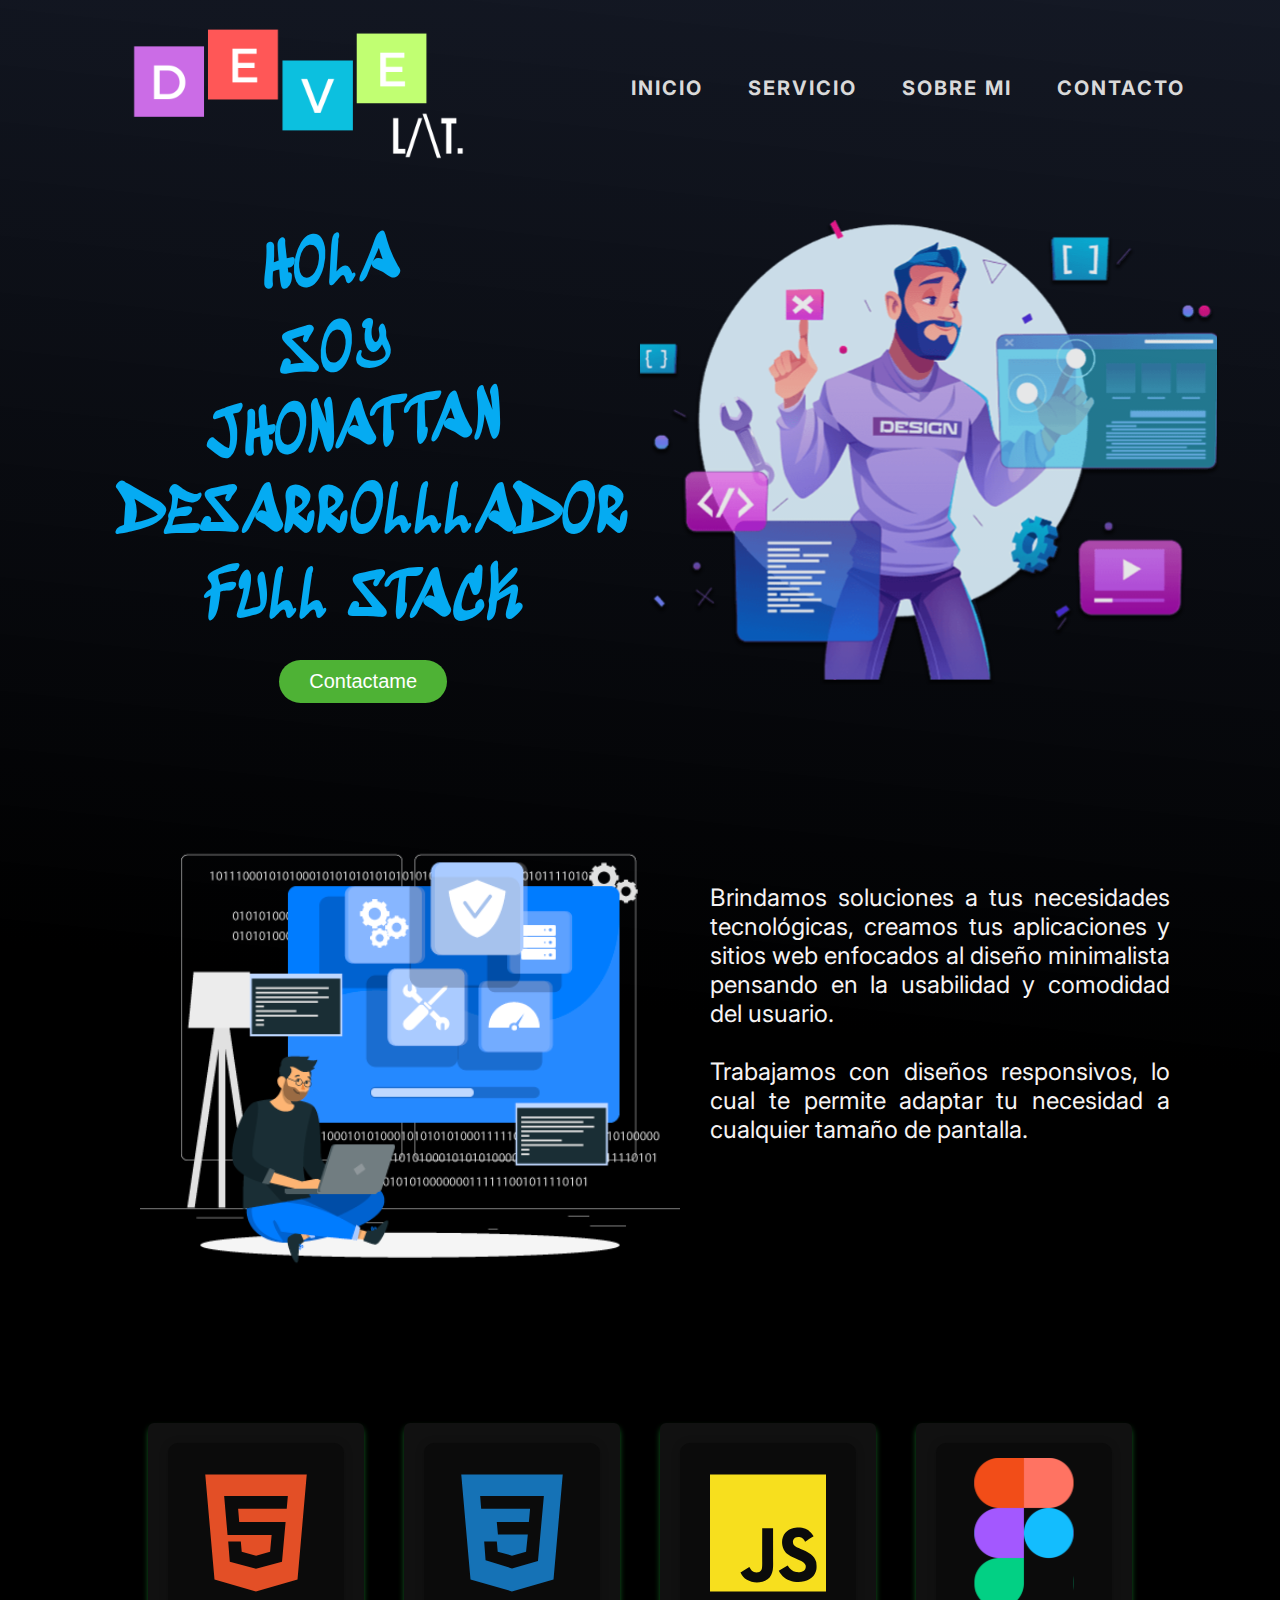
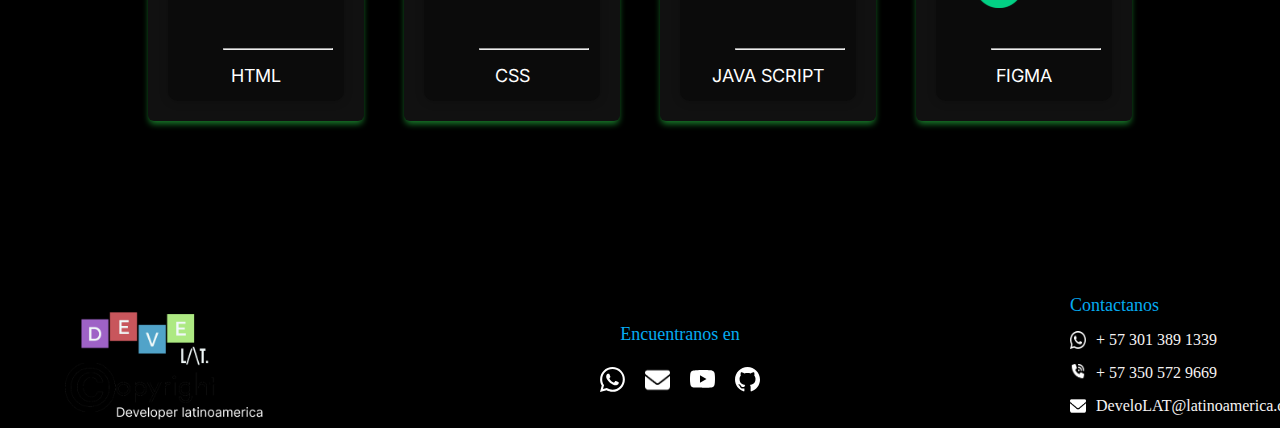
<file: Proyecto_Full_Stack/DevelatMi_pagina_web-proyecto_full_stack/Index.html>
<head>
    <meta charset="UTF-8">
    <meta http-equiv="X-UA-Compatible" content="IE=edge">
    <meta name="viewport" content="width=device-width, initial-scale=1.0">
    <title>DeveLAT Delveloper-LatinoAmerica</title> <!-- link nombre e imagen de la pestaña -->
    <link rel="shortcut icon" href="img_bienvenidad/logouno.png"/>
    <link rel="stylesheet" href="css/style.css"/>
</head>

<body>
    <header>
        <div class="container_header">
            <div class="logo">
                <img src="img_bienvenidad/logo_develat.svg" alt="logo de DeveLAT"/>
            </div>        
        <div class="menu">
            <nav>
                <ul>
                    <li><a href="Index.html">INICIO</a></li>
                    <li><a href="Servicio.html">SERVICIO</a></li>
                    <li><a href="Sobre_mi.html">SOBRE MI</a></li>
                    <li><a href="hoja_Contacto.php">CONTACTO</a></li>
                </ul> 
            </nav>
        </div>    
    </header>

    <main>
        <div class="cover">        
            <div class="text_de_bienvenida">             
                <div class="h">
                    <p hola>HOLA</p>
                </div> 
                <div class="s">
                    <p soy>SOY</p>
                </div>
                <div class="j">
                    <p jhonattan>JHONATTAN</p>
                </div>
                <div class="d">
                    <p desarrollador>DESARROLLLADOR</p>
                </div>                
                <div class="f">             
                    <p fullstack>FULL STACK</p>
                </div>
                <div class="buttons_cover">
                    <a href="contacto.html"><input type="button" class="btn_contact-cover" value="Contactame"></a>        
                </div>
            </div>

            <div class="imagen_de_bienvenida">
                <img src="img_bienvenidad/bienvenidad_1.svg" alt="hombre con barba y pantallas de desarrollador">
            </div>
        </div>
    </main>


    <section>
        <div class="container_banner">
            <div class="imagen_banner">
                <img src="img_bienvenidad/bienvenida_2.svg" alt="hombre con computadora">
            </div>
            <div class="text_banner">
                <p>Brindamos soluciones a tus necesidades tecnológicas, creamos tus aplicaciones y sitios web enfocados al diseño minimalista pensando en la usabilidad y comodidad del usuario.<br><br>Trabajamos con diseños responsivos, lo cual te permite adaptar tu necesidad a cualquier tamaño de pantalla.</p>
            </div>
        </div>
    </section>

    <section>
            <div class="cards">
                <div class="card">
                    <div class="content_lenguajes">
                        <img src="img_bienvenidad/logo_html5.svg"  alt="logo de html5">
                        <hr>
                        <p>HTML</p>
                    </div>
                </div>  

                <div class="card">
                    <div class="content_lenguajes">
                        <img src="img_bienvenidad/logo_css.svg" alt="logo de css">
                        <hr>
                    <div>
                        <P>CSS</P>
                    </div>
                    </div>
                </div> 

                <div class="card">
                    <div class="content_lenguajes">
                        <img src="img_bienvenidad/logo_javascript.svg" alt="logo de javascript">
                        <hr>
                    <div>
                        <P>JAVA SCRIPT</P>
                    </div>
                    </div>   
                </div>

                <div class="card">
                    <div class="content_lenguajes">
                        <img src="img_bienvenidad/logo_firgma.svg" alt="logo de figma">
                        <hr>
                        <div>
                        <P>FIGMA</P>
                    </div>
                    </div>
                </div>
            </div>       
    </section>

    <footer>
        <div class="footer">
            <div class="container_footer">
                <div class="imagen_copyright">
                    <img src="img_footer/Group 1.png">
                </div>

                <div class="redes_sociales">
                    <p>Encuentranos en</p>
                    <div class="logo_redes">
                    <div class="whatssap">
                        <a href="http://api.whatsapp.com/send?phone=3013891339" target="_blank">
                        <img src="img_footer/whatsapp (1).svg" alt="logo un telefono encerrado en un circulo">
                        </a>
                    </div>
                    <div class="gmail">
                        <a href="mailto:develat2023@gmail.com" target="_blank">
                        <img src="img_footer/correo_envelope-solid 5.png" alt="logo de un sobre">
                        </a>
                    </div>
                    <div class="youtube">
                        <a href="https://www.youtube.com/" target="_blank">
                        <img src="img_footer/youtube (1).svg" alt="logo youtube">
                        </a>
                    </div>
                    <div class="github">
                        <a href="https://github.com/Jhonattan02/DevelatMi_pagina_web-proyecto_full_stack.git" target="_blank">
                        <img src="img_footer/github (1).svg" alt="logo sombra de un gato sentado ">
                        </a>
                    </div>
                    </div>
                </div>

                <div class="informacion_contacto">
                    <div class="Contactar">
                            <p class="contacta">Contactanos</p>
                        <div class="contacto_whatssap">
                            <a href="http://api.whatsapp.com/send?phone=3013891339" target="_blank">
                            <img src="img_footer/whatssapVector.png" alt="logo whatssap">
                            <p> + 57 301 389 1339</p>
                            </a>
                        </div> 
                        <div class="contacto_llamada">
                            <a href="tel:+573013891339" target="_blank">
                            <img src="img_footer/phone-volume-solid 5.png" alt="logo telefono">
                            <p> + 57 350 572 9669</p>
                            </a>
                        </div> 
                        <div class="contacto_correo">
                            <a href="mailto:develat2023@gmail.com" target="_blank">
                            <img src="img_footer/correo_envelope-solid 5.png" alt="icono correo">
                            <p>DeveloLAT@latinoamerica.com</p>
                            </a>
                        </div>
                    </div>  
                </div>
            </div>
        </div>
    </footer>
</body>

</html>
</file>
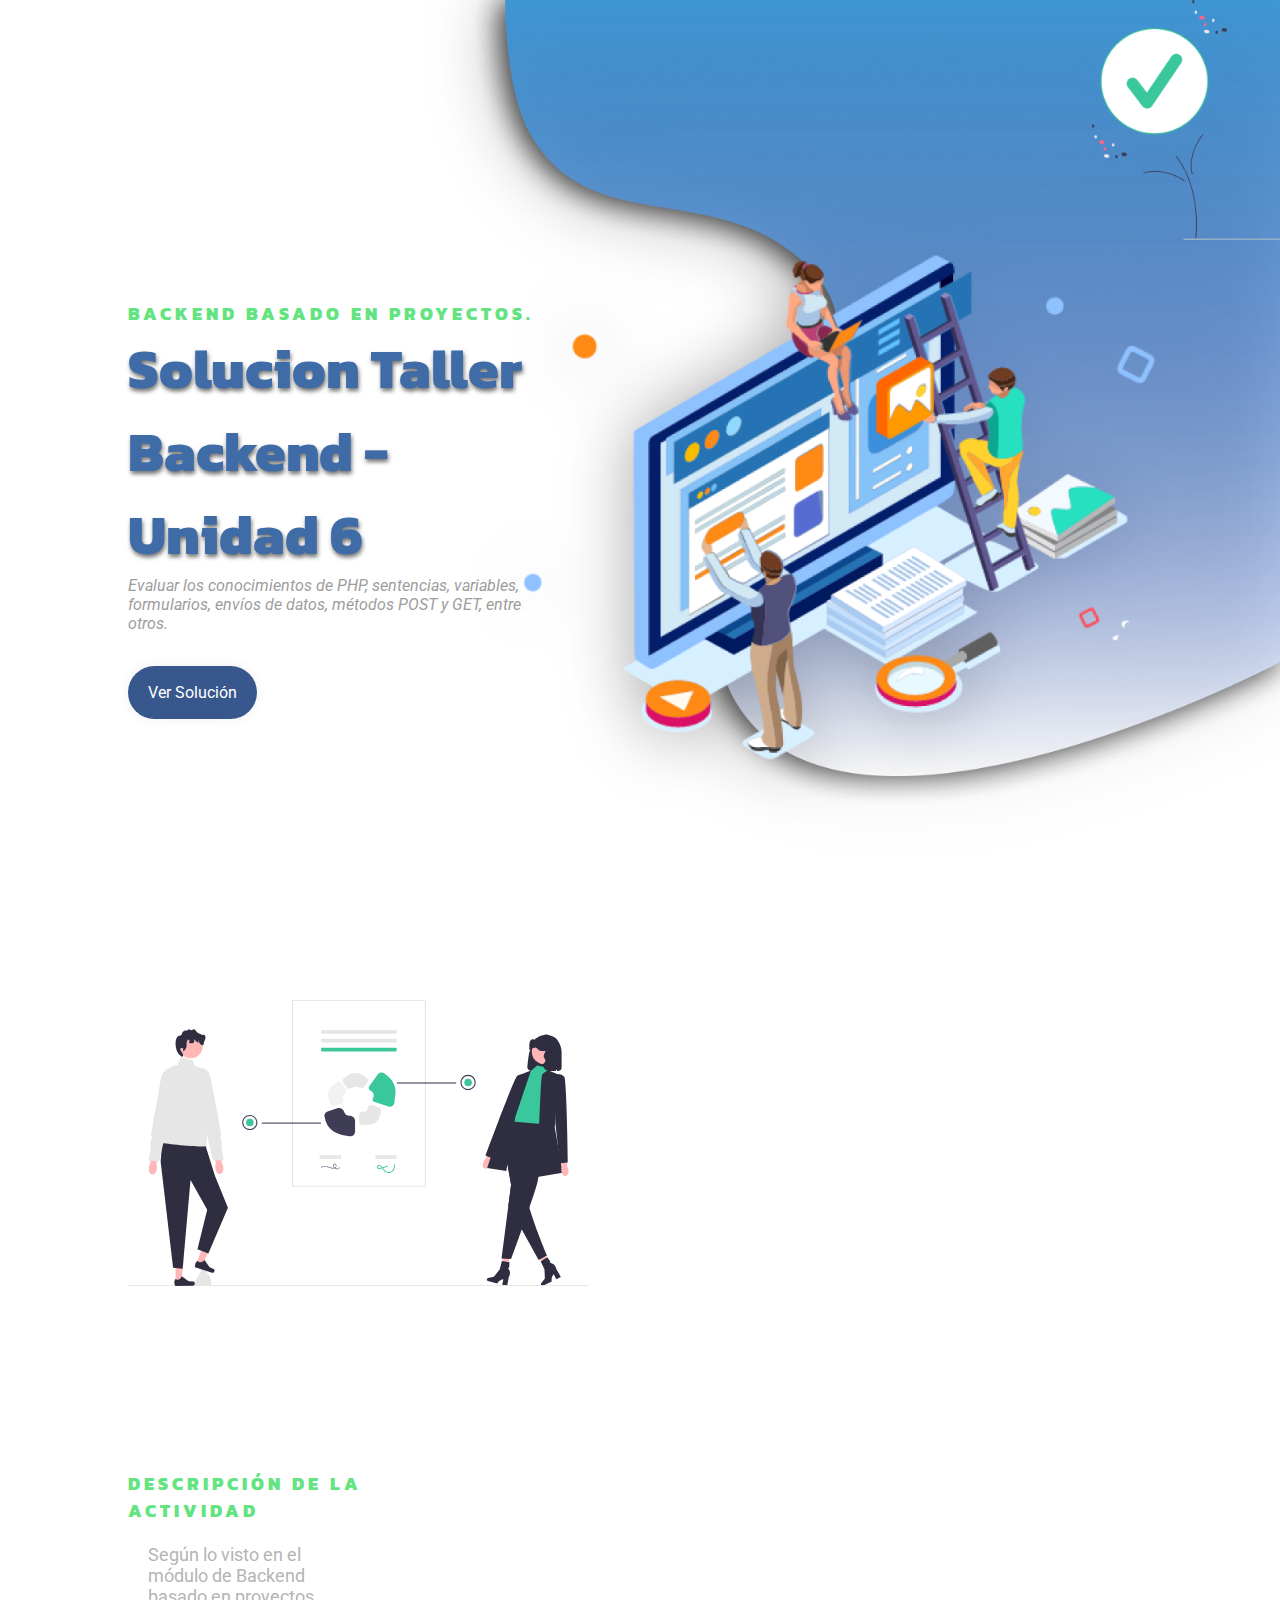
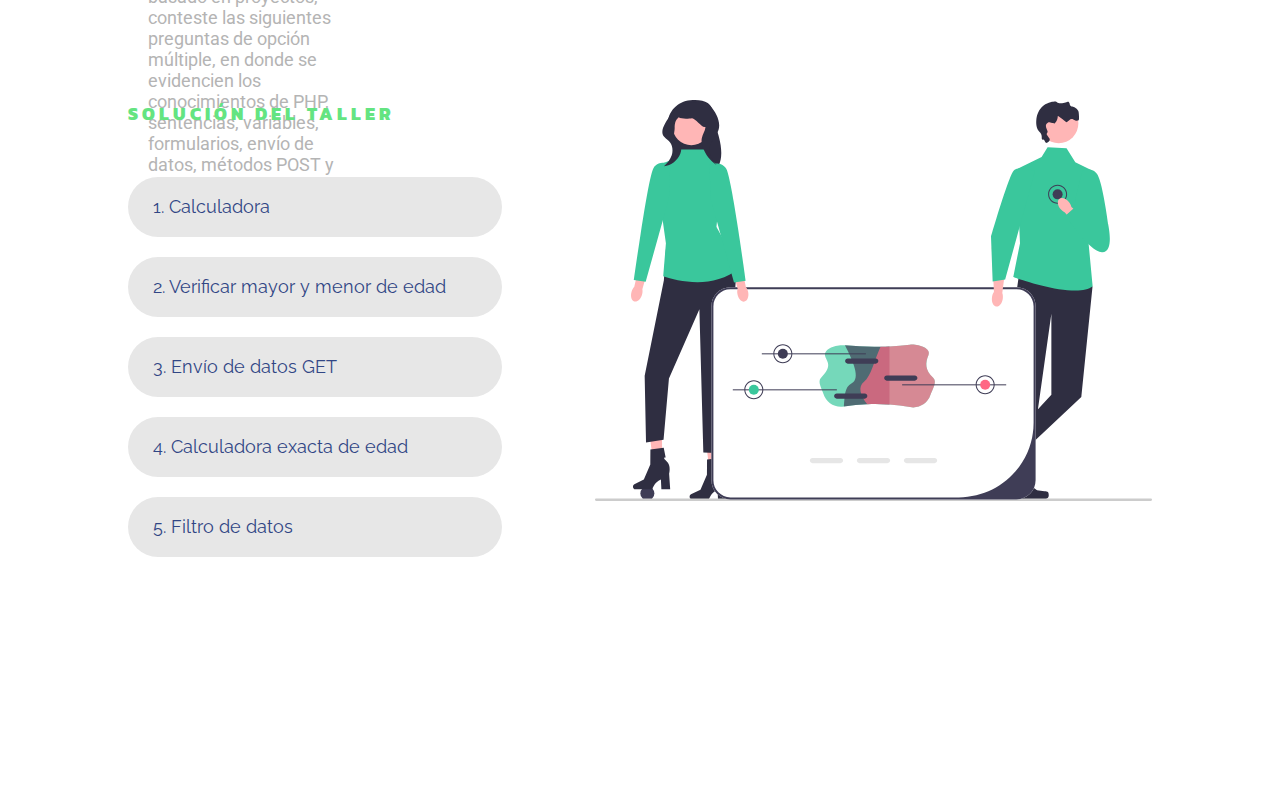
<file: Proyecto_Full_Stack/Taller_6_BackEnd/index.html>
<!DOCTYPE html>
<html lang="en">
<head>
    <meta charset="UTF-8">
    <meta http-equiv="X-UA-Compatible" content="IE=edge">
    <meta name="viewport" content="width=device-width, initial-scale=1.0">
    <title>Taller BackEnd</title>
    <link rel="stylesheet" href="style.css">
    <!-- <link rel="stylesheet" href="style_datos.css">
    <link rel="stylesheet" href="calculadora.css"> -->
</head>
<body>
    <header>
        <img class="illus" src="recursos/Component 2.png" alt="figure">
        <div class="header-contain">
            <div class="title">
                <h2>BackEnd Basado en proyectos.</h2>
                <h1>solucion taller backend - unidad 6</h1>
                <p>Evaluar los conocimientos de PHP, sentencias, variables, formularios, envíos de datos, métodos POST y GET, entre otros.
                </p>
                <a href="">Ver Solución</a>
            </div>
            <div class="illustration">
        </div>
        </div>
    </header>
    <section id="section-description">
        <div class="illustration">
            <img src="recursos/seccion2.svg"
        </div>
        <div class="descript">
            <h2>Descripción de la actividad</h2>
            <p>Según lo visto en el módulo de Backend basado en proyectos, conteste las siguientes preguntas
                de opción múltiple, en donde se evidencien los conocimientos de PHP, sentencias, variables,
                formularios, envío de datos, métodos POST y GET, entre otros.
            </p>
        </div>
    </section>


    <section id="section-respuestas">
        <div class="respuestas">
            <h2>Solución del taller</h2>
            <div class="ind">
                <a href="calculadora.php">1. Calculadora</a>
            </div>
            <div class="ind">
                <a href="mayor_menor.php">2. Verificar mayor y menor de edad</a>
            </div>
            <div class="ind">
                <a href="method_get.php">3. Envío de datos GET</a>
            </div>
            <div class="ind">
                <a href="edad_exacta.php">4. Calculadora exacta de edad</a>
            </div>
            <div class="ind">
                <a href="datos.php">5. Filtro de datos</a>
            </div>
        </div>
        <div class="illustration">
            <img src="recursos/seccion3.svg" alt="">
        </div>
    </section> 
</body>
</html>
</file>
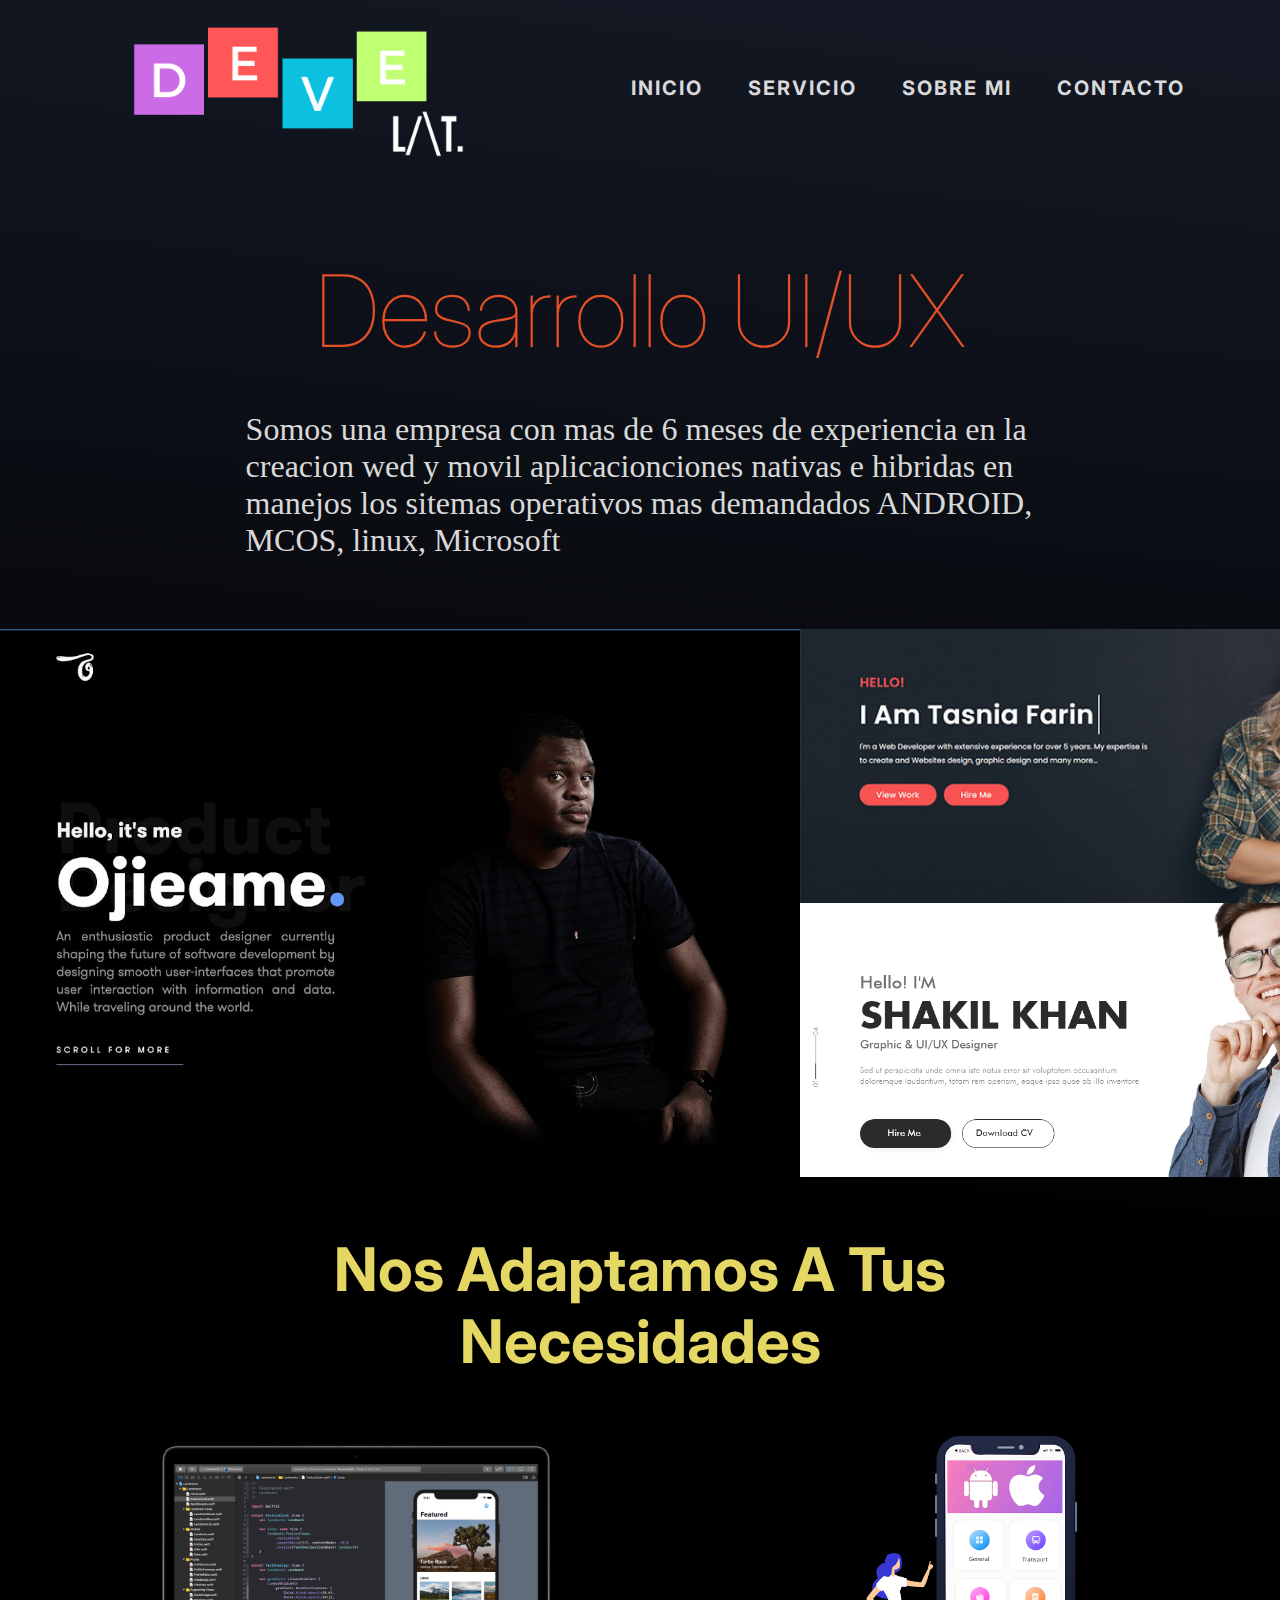
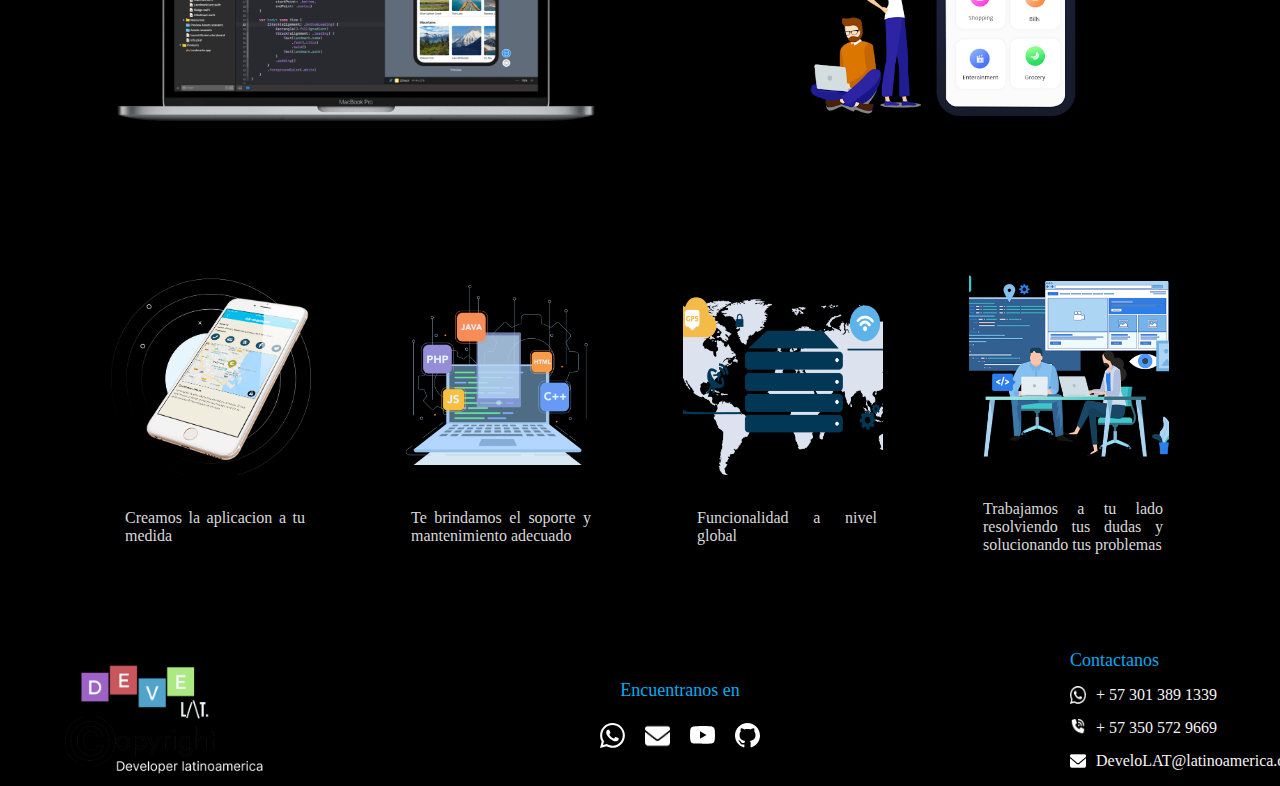
<file: Proyecto_Full_Stack/DevelatMi_pagina_web-proyecto_full_stack/servicio.html>
<!DOCTYPE html>
<html lang="en">

<head>
    <meta charset="UTF-8">
    <meta http-equiv="X-UA-Compatible" content="IE=edge">
    <meta name="viewport" content="width=device-width, initial-scale=1.0">
    <title>DeveLAT Delveloper-LatinoAmerica</title><!-- link nombre e imagen de la pestaña -->
    <link rel="shortcut icon" href="img_bienvenidad/logouno.png"/>
    <link rel="stylesheet" href="css/style.css"/>
</head>

<body>
    <header>

        <div class="container_header">
        <div class="logo">
            <img src="img_bienvenidad/imagen sin fondo.png" alt="logo de DeveLAT"/>
        </div>
        
        <div class="menu">
            <nav>
                <ul>
                    <li><a href="Index.html">INICIO</a></li>
                    <li><a href="Servicio.html">SERVICIO</a></li>
                    <li><a href="Sobre_mi.html">SOBRE MI</a></li>
                    <li><a href="hoja_Contacto.php">CONTACTO</a></li>
                </ul> 
            </nav>
        </div>
    
    </header>
    
    <main>
        <div class="tiutlo_sirvecio">
            <div class="servicio">
                <h1>Desarrollo UI/UX</h1>
                <P>Somos una empresa con mas de 6 meses de experiencia en la   creacion wed y movil aplicacionciones nativas e hibridas en manejos los sitemas operativos mas demandados ANDROID, MCOS, linux, Microsoft</P>     
            </div>
    </main>        
       
<div class="contenedor_galeria">
    <div class="caja1">
        <img src="img_servicio/servicio1.jpeg" class="imagen_galeria"
        alt="">
    </div>

    <div class="caja2">
        <img src="img_servicio/servicio3.png" class="imagen_galeria" alt="">
    
    </div>

    <div class="caja3">
        <img src="img_servicio/servicio2.jpg" class="imagen_galeria" alt="">
    </div>
</div>


    <section>
        <dev class="titulo2">
            <h2>Nos Adaptamos A Tus<br>Necesidades</h2>
        </dev>
        <div class="imagenes_referencia">
            
            <img src="img_servicio/servicio4.png" class="imagenes_referencia_1">
        
         
            <img src="img_servicio/servicio5.png" class="imagenes_referencia_2">
        
    </div>
    </section>



       
    <div class="contenedor_servicio">
        <div class="caja4">
            <img src="img_servicio/servicio6.png" class="tarjetas_servicio"
            alt="">
            <p>Creamos la aplicacion a tu medida</p>
        </div>
    
        <div class="caja5">
            <img src="img_servicio/servicio7.png" class="tarjetas_servicio" alt="">
            <p>Te brindamos el soporte y mantenimiento adecuado</p>
        </div>
    
        <div class="caja6">
            <img src="img_servicio/servicio8.png" class="tarjetas_servicio" alt="">
            <p>Funcionalidad a nivel global</p>
        </div>
   

    <div class="caja7">
        <img src="img_servicio/servicio9.png" class="tarjetas_servicio" alt="">
   
    <p>Trabajamos a tu lado resolviendo tus dudas y solucionando tus problemas</p>
</div>
</div>


<footer>
    <div class="footer">
        <div class="container_footer">
            <div class="imagen_copyright">
                <img src="img_footer/Group 1.png">
            </div>

            <div class="redes_sociales">
                <p>Encuentranos en</p>
                <div class="logo_redes">
                <div class="whatssap">
                    <a href="http://api.whatsapp.com/send?phone=3013891339" target="_blank">
                    <img src="img_footer/whatsapp (1).svg" alt="logo un telefono encerrado en un circulo">
                    </a>
                </div>
                <div class="gmail">
                    <a href="mailto:develat2023@gmail.com" target="_blank">
                    <img src="img_footer/correo_envelope-solid 5.png" alt="logo de un sobre">
                    </a>
                </div>
                <div class="youtube">
                    <a href="https://www.youtube.com/" target="_blank">
                    <img src="img_footer/youtube (1).svg" alt="logo youtube">
                    </a>
                </div>
                <div class="github">
                    <a href="https://github.com/Jhonattan02/DevelatMi_pagina_web-proyecto_full_stack.git" target="_blank">
                    <img src="img_footer/github (1).svg" alt="logo sombra de un gato sentado ">
                    </a>
                </div>
                </div>
            </div>

            <div class="informacion_contacto">
                <div class="Contactar">
                        <p class="contacta">Contactanos</p>
                    <div class="contacto_whatssap">
                        <a href="http://api.whatsapp.com/send?phone=3013891339" target="_blank">
                        <img src="img_footer/whatssapVector.png" alt="logo whatssap">
                        <p> + 57 301 389 1339</p>
                        </a>
                    </div> 
                    <div class="contacto_llamada">
                        <a href="tel:+573013891339" target="_blank">
                        <img src="img_footer/phone-volume-solid 5.png" alt="logo telefono">
                        <p> + 57 350 572 9669</p>
                        </a>
                    </div> 
                    <div class="contacto_correo">
                        <a href="mailto:develat2023@gmail.com" target="_blank">
                        <img src="img_footer/correo_envelope-solid 5.png" alt="icono correo">
                        <p>DeveloLAT@latinoamerica.com</p>
                        </a>
                    </div>
                </div>  
            </div>
        </div>
    </div>
</footer>

</body>

</html>
</file>
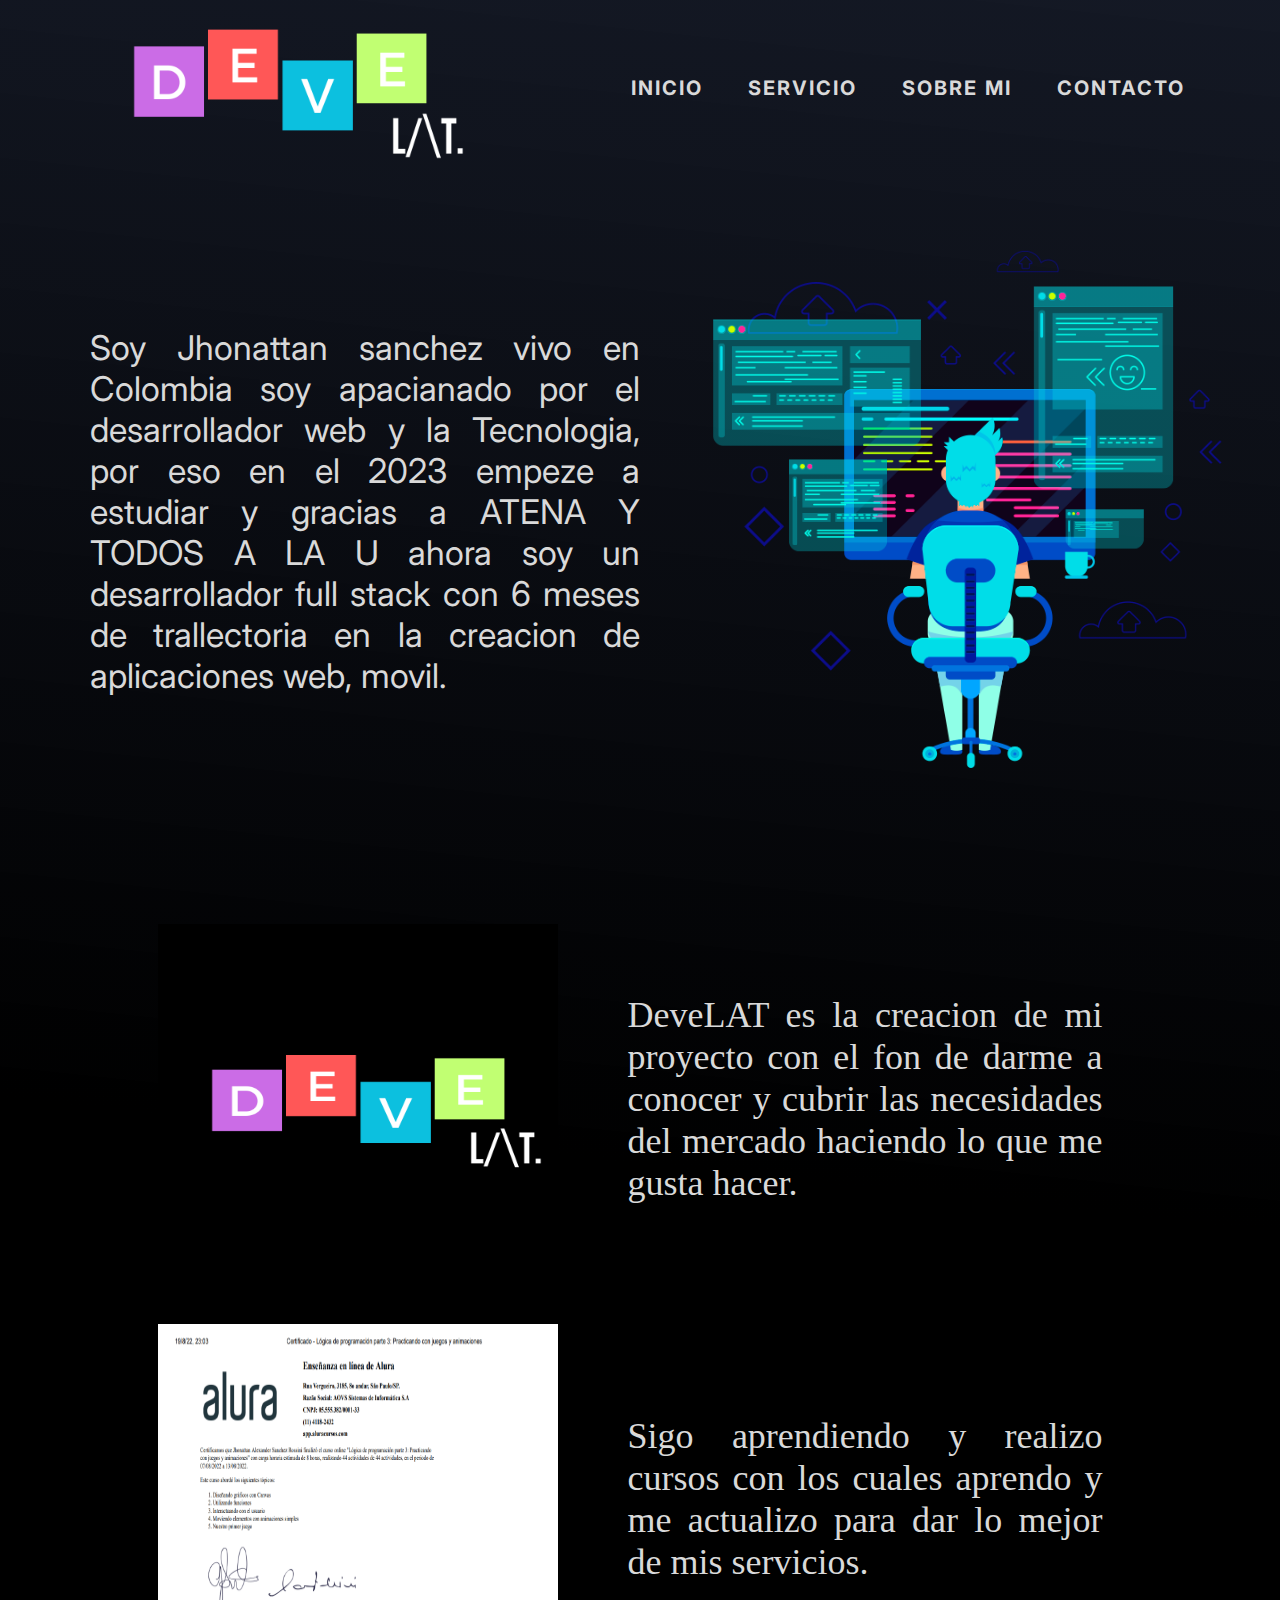
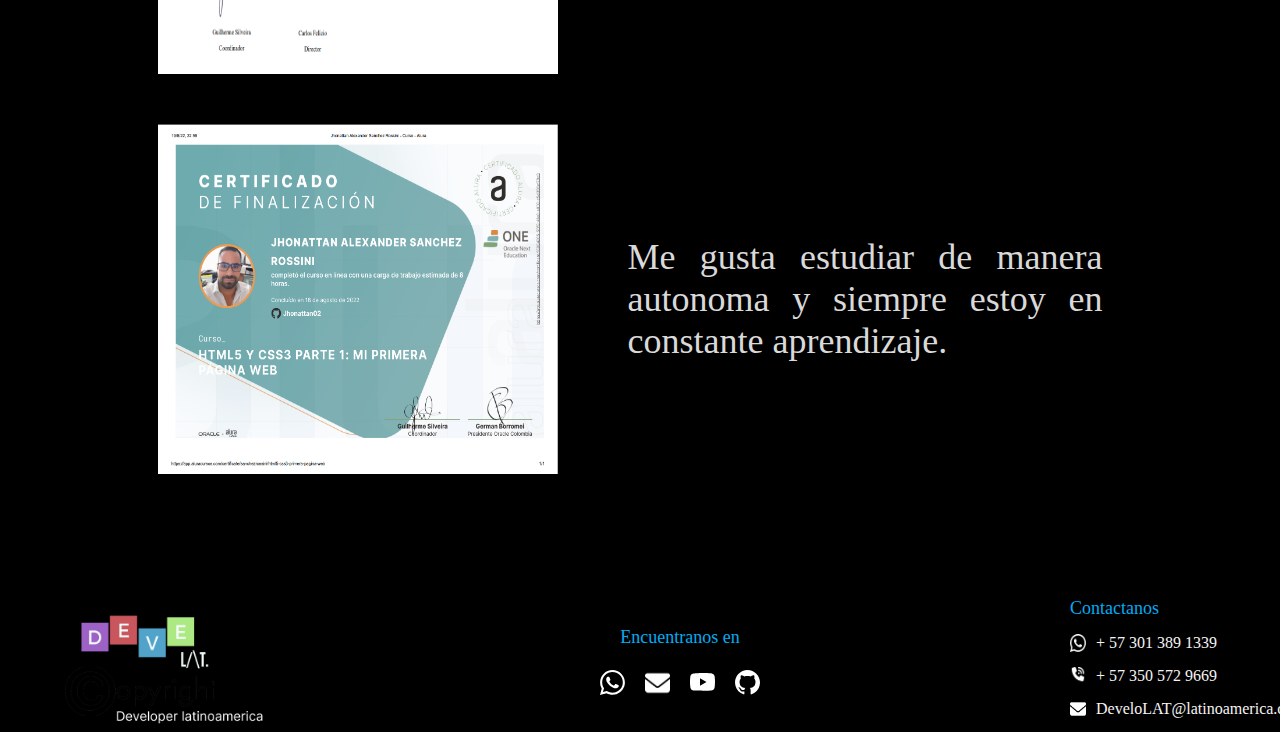
<file: Proyecto_Full_Stack/DevelatMi_pagina_web-proyecto_full_stack/sobre_mi.html>
<head>
    <meta charset="UTF-8">
    <meta http-equiv="X-UA-Compatible" content="IE=edge">
    <meta name="viewport" content="width=device-width, initial-scale=1.0">
    <title>DeveLAT Delveloper-LatinoAmerica</title>     <!-- link nombre e imagen de la pestaña -->
    <link rel="shortcut icon" href="img_bienvenidad/logouno.png"/>
    <link rel="stylesheet" href="css/style.css"/>
</head>

<body>
    <header>
        <div class="container_header">  <!--este es el mennu de navegacion-->
            <div class="logo">
                <img src="img_bienvenidad/imagen sin fondo.png" alt="logo de DeveLAT"/>
            </div>

            <div class="menu">
                <nav>
                    <ul>
                        <li><a href="Index.html">INICIO</a></li>
                        <li><a href="Servicio.html">SERVICIO</a></li>
                        <li><a href="Sobre_mi.html">SOBRE MI</a></li>
                        <li><a href="hoja_Contacto.php">CONTACTO</a></li>
                    </ul> 
                </nav>
            </div>
        </div>
    </header>

    <main>
        <div class="sobre_mi">
            <div class="texto_sobre_mi">
                <p>Soy Jhonattan sanchez vivo en Colombia soy apacianado por el desarrollador web y la Tecnologia, por eso en el 2023 empeze a estudiar y gracias a ATENA Y TODOS A LA U ahora soy un desarrollador full stack con 6 meses de trallectoria en la creacion de aplicaciones web, movil.</p>
            </div>
            <div class="imagen_sobre_mi">
                <img src="img_sobremi/mi1.png">
            </div>
        </div>
    </main>


    <section>
        <div class="contenedor_certificado">
            <img src="img_sobremi/mi2certificadodevelat.png" alt>
            <p>DeveLAT es la creacion de mi proyecto con el fon de darme a conocer y cubrir las necesidades del mercado haciendo lo que me gusta hacer.</p>
        </div>
        <div class="contenedor_certificado">
            <img src="img_sobremi/m3certifucado alura.png" alt>
            <p>Sigo aprendiendo y realizo cursos con los cuales aprendo y me actualizo para dar lo mejor de mis servicios.</p>
        </div>
        <div class="contenedor_certificado">
            <img src="img_sobremi/mi4certificado oracle.png" alt>
            <p>Me gusta estudiar de manera autonoma y siempre estoy en constante aprendizaje.</p>
        </div>
    </section>

    <footer>
        <div class="footer">
            <div class="container_footer">
                <div class="imagen_copyright">
                    <img src="img_footer/Group 1.png">
                </div>

                <div class="redes_sociales">
                    <p>Encuentranos en</p>
                    <div class="logo_redes">
                    <div class="whatssap">
                        <a href="http://api.whatsapp.com/send?phone=3013891339" target="_blank">
                        <img src="img_footer/whatsapp (1).svg" alt="logo un telefono encerrado en un circulo">
                        </a>
                    </div>
                    <div class="gmail">
                        <a href="mailto:develat2023@gmail.com" target="_blank">
                        <img src="img_footer/correo_envelope-solid 5.png" alt="logo de un sobre">
                        </a>
                    </div>
                    <div class="youtube">
                        <a href="https://www.youtube.com/" target="_blank">
                        <img src="img_footer/youtube (1).svg" alt="logo youtube">
                        </a>
                    </div>
                    <div class="github">
                        <a href="https://github.com/Jhonattan02/DevelatMi_pagina_web-proyecto_full_stack.git" target="_blank">
                        <img src="img_footer/github (1).svg" alt="logo sombra de un gato sentado ">
                        </a>
                    </div>
                    </div>
                </div>

                <div class="informacion_contacto">
                    <div class="Contactar">
                            <p class="contacta">Contactanos</p>
                        <div class="contacto_whatssap">
                            <a href="http://api.whatsapp.com/send?phone=3013891339" target="_blank">
                            <img src="img_footer/whatssapVector.png" alt="logo whatssap">
                            <p> + 57 301 389 1339</p>
                            </a>
                        </div> 
                        <div class="contacto_llamada">
                            <a href="tel:+573013891339" target="_blank">
                            <img src="img_footer/phone-volume-solid 5.png" alt="logo telefono">
                            <p> + 57 350 572 9669</p>
                            </a>
                        </div> 
                        <div class="contacto_correo">
                            <a href="mailto:develat2023@gmail.com" target="_blank">
                            <img src="img_footer/correo_envelope-solid 5.png" alt="icono correo">
                            <p>DeveloLAT@latinoamerica.com</p>
                            </a>
                        </div>
                    </div>  
                </div>
            </div>
        </div>
    </footer>
</body>
</html>
</file>
<file: Proyecto_Full_Stack/DevelatMi_pagina_web-proyecto_full_stack/css/style.css>
@import url('https://fonts.googleapis.com/css2?family=Inter+Tight:ital,wght@1,500&family=Inter:wght@500&display=swap');
  @import url('https://fonts.googleapis.com/css2?family=Sedgwick+Ave+Display&display=swap');
  @import url('https://fonts.googleapis.com/css2?family=Anton&family=Inter+Tight:ital,wght@1,500&family=Inter:wght@500&family=Kanit:wght@300;500;600&display=swap');

*{
  margin: 0;
  padding: 0;
  box-sizing: border-box;
}

/*color fondo de la pagina*/
body{
    background: rgb(0,0,0);
    background: linear-gradient(6deg, rgb(0, 0, 0), rgb(0, 0, 0), rgba(1, 6, 19, 0.925));
}

header{
  height: 100px;
}

/* este es el contenedor header */
.container_header{
  max-width: 1200px;
  height: 100px;
  margin: auto;
  padding: 40px;
  padding-top: 80px;
  display: flex;
  justify-content: space-between;
  align-items: center;
}

/*la caja del del logo*/
.logo img{
  width:400px; 
}

/*caja del menu de navegacion*/
.menu nav ul{
  display: flex;
}

.menu nav ul li{
  list-style: none;
  padding: 0px 15px;
}

.menu nav ul li a{
  font-size: 20px;
  text-decoration: none;
  color: #d9d9d9;
  font-weight: bold;
  letter-spacing: 2px;
  font-family: 'Inter', sans-serif;
  padding-left: 15px;
}

nav ul li a:hover{
  color: #05abf2;
}

/*portada bienvenida*/
main{
  max-width: 1200px;
  padding: 20px;
  margin: auto;
  margin-top: 50px;
}

.cover{
  display: flex;
  justify-content: center;
  margin-top: 50px;
}

.text_de_bienvenida {
  width: 50%;
  font-size: 64px;
  font-family:'Sedgwick Ave Display', cursive ;
  color: #05abf2; 
}

.h {
  width: 50%;
  margin-left: 35%;
  rotate: -5grad;
  padding-bottom: 5px;
}

.s {
  width: 50%;
  margin-left: 38%;
  rotate: -5.64grad;
  padding-bottom: 5px;
}

.j {
  width: 50%;
  margin-left: 25%;
  rotate: -5grad;
  padding-bottom: 5px;
}

.d {
  width: 50%;
  margin-left: 10%;
  padding-bottom: 5px;
}

.f {
  width: 100%;
  margin-left: 25%;
  padding-bottom: 5px;
}

/*boton de conatactame*/
.buttons_cover{
  position: relative;
  width: 100%;
  margin-left: 38%;
  padding-bottom: 5px;
}

.btn_contact-cover{
  padding: 10px 30px;
  border: none;
  background: #4eb235;
  color: #ffffff;
  font-weight: 400;
  font-size: 20px;
  cursor: pointer;
  border-radius: 55px;
  transition: background, color, 300ms;
}

.btn_contact-cover:hover{
  background: #9b6d9f;
}

.imagen_de_bienvenida img{
  width: 50%;
  width: 583px ;
}

/*banner*/
.container_banner{
  max-width: 1200px; 
  padding: 100px;
  margin: auto;
  padding-right: 10px;
  display: flex;
}

.container_banner img{
  width: 50%;
  display: flex;
}
.container_banner img{
  width: 550px;
  padding-right: 10px;
}
.text_banner{
  width: 50%;
}

.text_banner p{
  text-align: justify;
  font-size: 24px;
  font-family: 'Inter', sans-serif;
  margin-left: 20px;
  color: #f6f3f3;
  padding-top: 55px;
  padding-right: 60px;
}

/*seccion tarjetas de lenguajes*/
.cards{
  width: 80%;
  max-width: 1200px;
  margin: auto;
  display: flex;
}

.card{
  width: 80%;
  margin: 20px;
  margin-bottom: 100px;
  border-radius: 6px;
  overflow: hidden;
  background: #111111;
  box-shadow: 0 4px 6px -1px rgba(42, 215, 73, 0.571), 0 2px 4px -1px rgba(0, 0, 0, 0.06);
  display: flex;
  transition: all 400ms ease-out;
  cursor: default;
}

.card:hover{
  box-shadow: 5px 5px 20px rgba(10, 96, 234, 0.753);
  transform: translateY(-3%);
}

.card img {
  width: 80%;
  height: 150px;
}

.card .content_lenguajes{
  padding: 15px;
  text-align: center;
}

.card .content_lenguajes{
  width: 100%;
  margin: 20px;
  border-radius: 10px;
  overflow:hidden;
  background: #0b0b0b;
  box-shadow: 0px 1px 10px rgb(0, 0, 0, 0.2);
  flex-grow: 1;
  flex-shrink: 1;
}

.card p{
  font-family: 'Inter', sans-serif;
  font-size: 18px;
  color: #ffffff;
  display: flex;
  margin-top: 10px;
  justify-content: center;
  align-items: center;
} 

.card hr{
  width: 110px;
  display: flex;
  margin: 40px 40px 15px 40px;
}

/*estilo footer*/
.footer {
  max-width: 1200px;
  margin: auto;
}

.container_footer {
  width: 100%;
  display: grid;
  grid-template-columns: repeat(3, 1fr);
  grid-gap: 50px;
  padding: 35px 0px 0px;
}

.imagen_copyright {
  width: 100%;
  height: 100%;
  margin: auto;
}

.imagen_copyright img{ 
  width: 250px;
}

.redes_sociales {
display: flex;
flex-direction: column;
justify-content: center ;
align-items: center;
margin: 0px 250px;
}

.redes_sociales p{
  font-size: 18px;
  margin-top: 35px;
  margin-bottom: 5px;
  display: flex;
  justify-content: right;
  color: #05abf2
}

.logo_redes {
  display: flex;
}

.logo_redes img{
  width: 25px;
  margin: 2px 10px ;
  display: flex;
  color: #f6f3f3;
}

.informacion_contacto {
  display: flex;
  margin-top: 25px;
  flex-direction: column;
  justify-content: center;
  align-items: center;
  color: #f6f3f3;
}

.contacta {
  font-size: 18px;
  color: #05abf2;
}

.contactar {
  flex-direction: column;
  font-size: 16px; 
  color: #f6f3f3;
}

.informacion_contacto img {
  width: 16px;
  margin-right: 10px;
}

a {
  text-decoration: none;
  display: flex;
  margin-top: 15px;
  color: #f6f3f3;
}

/*hoja_servicios*/
.servicio {
  max-width: 1200px;

  display: flex;
  flex-direction: column;
  justify-content: space-around;
  align-items: center;
}

.servicio h1 {
  font-size: 100px;
  font-family: 'Inter', sans-serif;
  margin: 80px 0px 40px;
  font-weight: lighter;
  color: #E34F26;
}

.servicio p{
  width: 68%;
  font-size: 32px;
  color: #d9d9d9;
  margin-bottom: 50px;
}

/*imagenes de proyectos*/

.contenedor_galeria{
  width: 1564px;
  height: 554px;
  margin: auto;
  justify-content: center;
  align-items: center;
}

.caja1 {
  
width: 800px;
height: 550px;
float: left;
}

.caja2 {

width: 720px;
height: 274px;
float: left;
}

.caja3 { 
width: 720px;
height: 274px;
float: left;
}

.imagen_galeria {
  width: 100%;
  height: 100%;
  object-fit: cover;
}

.titulo2 h2{
  color: #E4D764;
  font-size: 60px;
  text-align: center;
  align-items: center;
  font-family:'Inter', sans-serif;;
  margin: 50px;
}

.imagenes_referencia {
  width: 100%;
  display: flex;
  justify-content: center;
  align-items: center;  
}

.imagenes_referencia_1 {
  width: 480px;
  margin: 0px 200px 100px 1px;
}

.imagenes_referencia_2 {
  width: 300px;
  margin-right: 70px;
  margin-bottom: 100px;
}

/*imagenes y descripcion de servicio*/

.contenedor_servicio {
  max-width: 1200px;
  margin: auto; 
  padding: 20px 10px;
  display: flex;
  justify-content: center;
  align-items: center;
}

.tarjetas_servicio {
  width: 200px;
  height: 200px;
  object-fit: cover;
  margin: 0px 43px;
}

.contenedor_servicio p {
  width: 180px;
  margin-left: 57px;
  font-size: 16px;
  color: #d9d9d9;
  text-align: justify;
  align-items: center;
  justify-content: center;
  margin-top: 30px;
}

/*hoja_sobre_mi*/

.sobre_mi {
  max-width: 1200px;
  display: flex;
  margin: 30px;
  align-items: center;
  justify-content: center;
}

.sobre_mi p {
  font-family: 'Inter', sans-serif;
  font-size: 34px;
  color: #d9d9d9;
  text-align: justify;
  justify-content: center;
  align-items: center;
}

.imagen_sobre_mi {
  width: 50%;
  padding: 0px 50px;
}

.imagen_sobre_mi img {
  width: 550px;
}

.contenedor_certificado{
display: flex;
justify-content: center;
align-items: center;
margin:  50px 0px 50px 50px;
}

.contenedor_certificado img{
width: 400px;
height: 350px;
}

.contenedor_certificado p{
  width: 50%;
  font-size: 36px;
  padding: 70px;
  text-align: justify;
  color: #d9d9d9;
}
</file>
<file: Proyecto_Full_Stack/Taller_6_BackEnd/style.css>
@import url('https://fonts.googleapis.com/css2?family=Kanit:ital,wght@0,700;0,800;1,600&family=Roboto:wght@100&display=swap');
@import url('https://fonts.googleapis.com/css2?family=Roboto&display=swap');
@import url('https://fonts.googleapis.com/css2?family=Raleway&display=swap');

*{
    border: 0;
    margin: 0;
    padding: 0;
}

header{
    width: 100%;
    height: 500px;
}
header .illus{
    position: absolute;
    top: 0;
    right: 0;
    height: 90%;
    filter: drop-shadow(0 2px 35px rgba(67, 67, 67, 0.481));
}
.header-contain{
    width: 80%;
    height: 500px;
    margin: 0px 10% 0px 10%;
}
/*Diseño de titulo*/
.header-contain .title{
    width: 40%;
    height: 100%;
    margin-top: 300px;
}
h2{
    text-transform: uppercase;
    font-family: 'Kanit', sans-serif;
    font-weight: 800;
    letter-spacing: 4px;
    font-size: 18px;
    color: rgb(100, 228, 129);
}
.header-contain .title h1{
    text-transform: capitalize;
    font-family: 'Kanit', sans-serif;
    font-size: 55px;
    text-shadow: 1px 3px 4px rgb(117, 117, 117);
    font-weight: 800;
    color: rgb(63, 108, 166);
}
.header-contain .title p{
    font-size: 16px;
    color: rgb(157, 157, 157);
    font-style: italic;
    font-family: 'Roboto', sans-serif;
    padding-bottom: 50px;
}
.header-contain .title a{
    padding: 17px 20px;
    background-color: rgb(56, 87, 141);
    border-radius: 50px;
    color: white;
    box-shadow: 0px 0px 15px -3px rgba(0,0,0,0.1);
    font-family: 'Roboto', sans-serif;
    text-decoration: none;
    transition: all 1s;
}
.header-contain .title a:hover{
    background-color: rgb(52, 145, 78);
    transition: all 1s;
}

/*Sección de descripción*/

#section-description, #section-respuestas{
    width: 80%;
    height: 500px;
    margin: 200px 10%;
    display: flex;
}
#section-description p{
    font-size: 18px;
    color: rgb(180, 180, 180);
    font-family: 'Roboto', sans-serif;
    padding: 20px;
}
#section-description .illustration, #section-description .descript, .respuestas{
    width: 50%;
    height: 100%;
}
#section-description .illustration img{
    width: 90%;
}
#section-description .descript{
    padding-top: 180px;
}
#section-respuestas .respuestas .ind{
    width: 80%;
    margin: 20px 0px;
    height: 60px;
    background-color: rgb(231, 231, 231);
    border-radius: 50px;
    transition: all 1s;
}
#section-respuestas .respuestas .ind a{
    font-family: 'Raleway', sans-serif;
    font-size: 18px;
    line-height: 60px;
    font-weight: 400;
    text-decoration: none;
    color: rgb(49, 70, 133);
    padding-left: 25px;
}
#section-respuestas .respuestas .ind:hover{
    box-shadow: 0px 0px 10px rgba(24, 139, 135, 0.97);
    transition: all 1s;
}

#section-respuestas h2{
    padding-bottom: 30px;
}












/* 
@import url('https://fonts.googleapis.com/css2?family=Kanit:ital,wght@0,700;0,800;1,600&family=Roboto:wght@100&display=swap');
@import url('https://fonts.googleapis.com/css2?family=Roboto&display=swap');
@import url('https://fonts.googleapis.com/css2?family=Raleway&display=swap');

*{
    border: 0;
    margin: 0;
    padding: 0;
}

header{
    width: 100%;
    height: 500px;
}
header .illus{
    position: absolute;
    top: 0;
    right: 0;
    height: 90%;
    filter: drop-shadow(0 2px 35px rgba(67, 67, 67, 0.481));
}
.header-contain{
    width: 80%;
    height: 500px;
    margin: 0px 10% 0px 10%;
} */
/*Diseño de titulo*/
/* .header-contain .title{
    width: 40%;
    height: 100%;
    margin-top: 300px;
}
h2{
    text-transform: uppercase;
    font-family: 'Kanit', sans-serif;
    font-weight: 800;
    letter-spacing: 4px;
    font-size: 18px;
    color: rgb(100, 228, 129);
}
.header-contain .title h1{
    text-transform: capitalize;
    font-family: 'Kanit', sans-serif;
    font-size: 55px;
    text-shadow: 1px 3px 4px rgb(117, 117, 117);
    font-weight: 800;
    color: rgb(63, 108, 166);
}
.header-contain .title p{
    font-size: 16px;
    color: rgb(157, 157, 157);
    font-style: italic;
    font-family: 'Roboto', sans-serif;
    padding-bottom: 50px;
}
.header-contain .title a{
    padding: 17px 20px;
    background-color: rgb(56, 87, 141);
    border-radius: 50px;
    color: white;
    box-shadow: 0px 0px 15px -3px rgba(0,0,0,0.1);
    font-family: 'Roboto', sans-serif;
    text-decoration: none;
    transition: all 1s;
}
.header-contain .title a:hover{
    background-color: rgb(52, 145, 78);
    transition: all 1s;
}  */

/*Sección de descripción*/

/* #section-description, #section-respuestas{
    width: 80%;
    height: 500px;
    margin: 200px 10%;
    display: flex;
}
#section-description p{
    font-size: 18px;
    color: rgb(180, 180, 180);
    font-family: 'Roboto', sans-serif;
    padding: 20px;
}
#section-description .illustration, #section-description .descript, .respuestas{
    width: 50%;
    height: 100%;
}
#section-description .illustration img{
    width: 90%;
}
#section-description .descript{
    padding-top: 180px;
}
#section-respuestas .respuestas .ind{
    width: 80%;
    margin: 20px 0px;
    height: 60px;
    background-color: rgb(231, 231, 231);
    border-radius: 50px;
    transition: all 1s;
}
#section-respuestas .respuestas .ind a{
    font-family: 'Raleway', sans-serif;
    font-size: 18px;
    line-height: 60px;
    font-weight: 400;
    text-decoration: none;
    color: rgb(49, 70, 133);
    padding-left: 25px;
}
#section-respuestas .respuestas .ind:hover{
    box-shadow: 0px 0px 10px rgba(24, 139, 135, 0.97);
    transition: all 1s;
}

#section-respuestas h2{
    padding-bottom: 30px;
}

 */























































/*  
@import url('https://fonts.googleapis.com/css?family=Montserrat:400,800');

* {
	box-sizing: border-box;
}

body {
	background: #f6f5f7;
	display: flex;
	justify-content: center;
	align-items: center;
	flex-direction: column;
	font-family: 'Montserrat', sans-serif;
	height: 100vh;
	margin: -20px 0 50px;
}

h1 {
	font-weight: bold;
	margin: 0;
}

h2 {
	text-align: center;
}

p {
	font-size: 14px;
	font-weight: 100;
	line-height: 20px;
	letter-spacing: 0.5px;
	margin: 20px 0 30px;
}

span {
	font-size: 12px;
}

a {
	color: #333;
	font-size: 14px;
	text-decoration: none;
	margin: 15px 0;
}

button {
	border-radius: 20px;
	border: 1px solid #FF4B2B;
	background-color: #FF4B2B;
	color: #FFFFFF;
	font-size: 12px;
	font-weight: bold;
	padding: 12px 45px;
	letter-spacing: 1px;
	text-transform: uppercase;
	transition: transform 80ms ease-in;
}

button:active {
	transform: scale(0.95);
}

button:focus {
	outline: none;
}

button.ghost {
	background-color: transparent;
	border-color: #FFFFFF;
}

form {
	background-color: #FFFFFF;
	display: flex;
	align-items: center;
	justify-content: center;
	flex-direction: column;
	padding: 0 50px;
	height: 100%;
	text-align: center;
}

input {
	background-color: #eee;
	border: none;
	padding: 12px 15px;
	margin: 8px 0;
	width: 100%;
}

.container {
	background-color: #fff;
	border-radius: 10px;
	box-shadow: 0 14px 28px rgba(0,0,0,0.25), 
	0 10px 10px rgba(0,0,0,0.22);
	position: relative;
	overflow: hidden;
	width: 768px;
	max-width: 100%;
	min-height: 480px;
}

.form-container {
	position: absolute;
	top: 0;
	height: 100%;
	transition: all 0.6s ease-in-out;
}

.sign-in-container {
	left: 0;
	width: 50%;
	z-index: 2;
}

.container.right-panel-active .sign-in-container {
	transform: translateX(100%);
}

.sign-up-container {
	left: 0;
	width: 50%;
	opacity: 0;
	z-index: 1;
}

.container.right-panel-active .sign-up-container {
	transform: translateX(100%);
	opacity: 1;
	z-index: 5;
	animation: show 0.6s;
}

@keyframes show {
	0%, 49.99% {
		opacity: 0;
		z-index: 1;
	}
	
	50%, 100% {
		opacity: 1;
		z-index: 5;
	}
}

.overlay-container {
	position: absolute;
	top: 0;
	left: 50%;
	width: 50%;
	height: 100%;
	overflow: hidden;
	transition: transform 0.6s ease-in-out;
	z-index: 100;
}

.container.right-panel-active .overlay-container{
	transform: translateX(-100%);
}

.overlay {
	background: #FF416C;
	background: -webkit-linear-gradient(to right, #FF4B2B, #FF416C);
	background: linear-gradient(to right, #FF4B2B, #FF416C);
	background-repeat: no-repeat;
	background-size: cover;
	background-position: 0 0;
	color: #FFFFFF;
	position: relative;
	left: -100%;
	height: 100%;
	width: 200%;
	transform: translateX(0);
	transition: transform 0.6s ease-in-out;
}

.container.right-panel-active .overlay {
	transform: translateX(50%);
}

.overlay-panel {
	position: absolute;
	display: flex;
	align-items: center;
	justify-content: center;
	flex-direction: column;
	padding: 0 40px;
	text-align: center;
	top: 0;
	height: 100%;
	width: 50%;
	transform: translateX(0);
	transition: transform 0.6s ease-in-out;
}

.overlay-left {
	transform: translateX(-20%);
}

.container.right-panel-active .overlay-left {
	transform: translateX(0);
}

.overlay-right {
	right: 0;
	transform: translateX(0);
}

.container.right-panel-active .overlay-right {
	transform: translateX(20%);
}

.social-container {
	margin: 20px 0;
    height: 75px;
}

.social-container img{
    height: 100%;
}


footer {
    background-color: #222;
    color: #fff;
    font-size: 14px;
    bottom: 0;
    position: fixed;
    left: 0;
    right: 0;
    text-align: center;
    z-index: 999;
}

footer p {
    margin: 10px 0;
}

footer i {
    color: red;
}

footer a {
    color: #3c97bf;
    text-decoration: none;
}
</file>
<file: Proyecto_Full_Stack/Taller_6_BackEnd/style_datos.css>
.wrapper{ margin: 80px 0; }
.thumb {
    width: 70px;
    height: 50px;
    overflow: hidden;
    position: relative;
}
.table > tbody > tr > td {
     vertical-align: middle;
}

.video_box {
    background: rgba(0, 0, 0, 0.54);
    width: 100%;
    top: 0;
    left: 0;
    height: 100%;
    position: fixed;
    z-index: 555;
    display: none;
}
.video_inner{
	position: absolute;
	top: 0;
	left: 0;
	right: 0;
	bottom: 0;
	margin: auto;
	width: 430px;
	height: 280px;
	background: #fff;
    padding: 15px;

}

table tr td{
    text-transform: uppercase;
}
.modal-close {
    position: absolute;
    top: 0;
    z-index: 5;
    background: #d64a4a;
    padding: 0px 11px;
    color: #fff;
    font-size: 34px;
    line-height: normal;
    right: -42px;
    cursor: pointer;
}
.video_body{
	width: 400px;
	height: 250px;
}
.home{
    position: absolute;
    top: 25px;
    left: 25px;
    width: 50px;
}
</file>
<file: Proyecto_Full_Stack/Taller_6_BackEnd/calculadora.css>
body{
    background: url('../recursos/background_cal_3.jpg') no-repeat;
    background-size: cover;

}
.main-frame-cal{
    width: 50%;
    padding: 50px;
    height: 450px;
    border-radius: 30px;
    background-color: rgba(217, 217, 217, 0.759);
    box-shadow: 0px 0px 20px 0px rgba(110, 110, 110, 0.775);
    margin: 7% auto;
}
.main-frame-cal label{
    font-weight: bold;
}
button{
    float: right;
}
.home{
    position: absolute;
    top: 25px;
    left: 25px;
    width: 50px;
}
</file>
